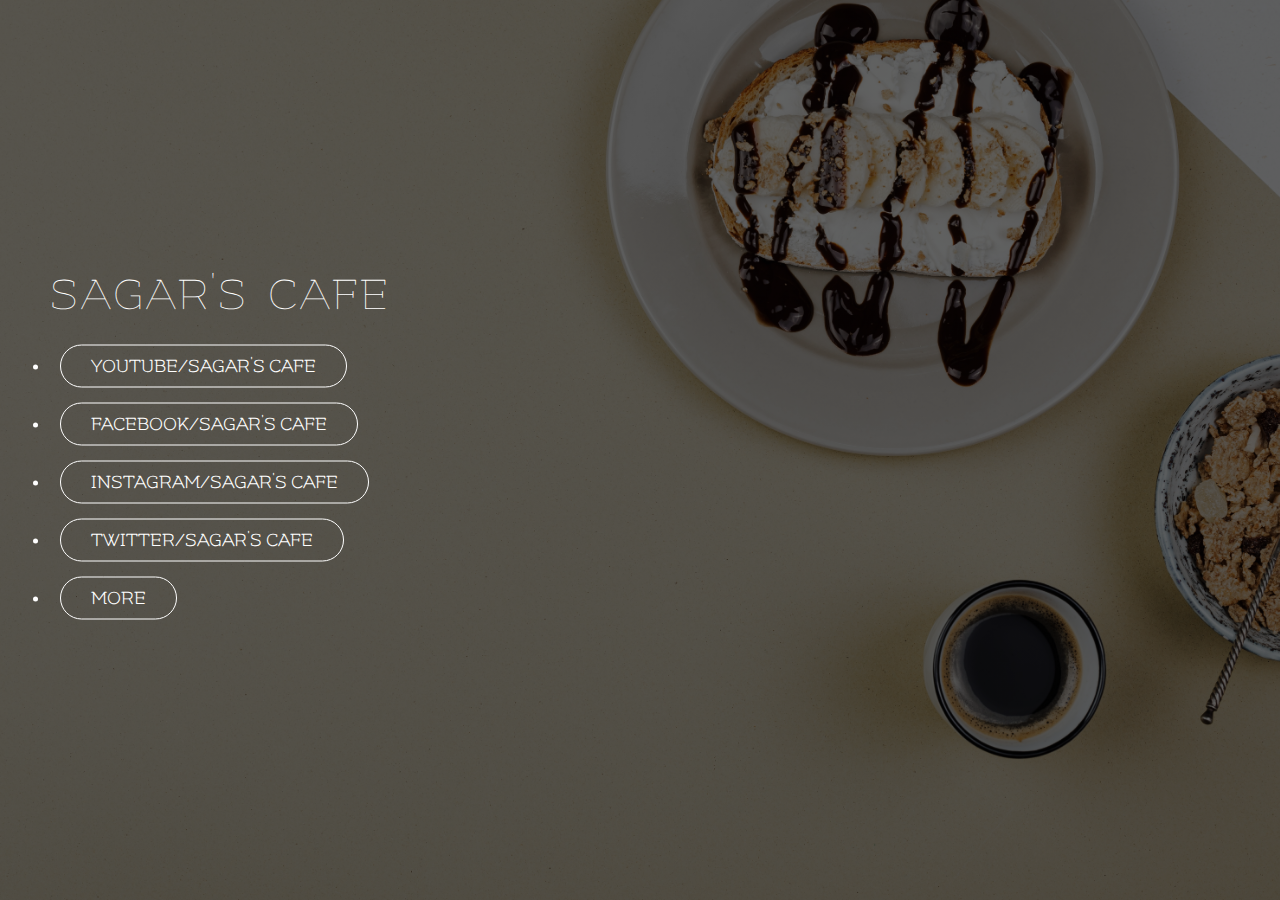
<file: about.html>
<!DOCTYPE html>
<html>
    <head>
        <title>ABOUT SAGAR'S CAFE</title>
        <link rel="shortcut icon" href="images/logo2.png">
        <link rel="stylesheet" type="text/css" href="css/about.css">
        <link href="https://fonts.googleapis.com/css2?family=Flamenco:wght@300&display=swap" rel="stylesheet">
    </head>
    <body>
        <header>
            <div class="main-content-header">
                <h1>SAGAR'S CAFE</h1>
                <li><a href="#" class="btn btn-full"> Youtube/sagar's cafe</a></li>
                <li><a href="#" class="btn btn-full"> Facebook/sagar's cafe</a></li>
                <li><a href="#" class="btn btn-full"> Instagram/sagar's cafe</a></li>
                <li><a href="#" class="btn btn-full"> Twitter/sagar's cafe</a></li>
                <li><a href="#" class="btn btn-full"> More</a></li> 
                </div>
        </header>
    </body>
</html>
</file>
<file: css/about.css>
*{
	margin: 0px;
	padding: 0px;
	box-sizing: border-box;
}
body{
	font-size: 20px;
	overflow-x: hidden;
	color: white;
	font-family: 'Flamenco', cursive;
}
header{
	background-image:linear-gradient(rgba(0,0,0,0.6),rgba(0,0,0,0.6)), url('../images/header2.jpg');
	background-size: cover;
	background-repeat: no-repeat;
	background-position: center;
	height: 100vh;
}

.row{
	max-width: 1180px;
	margin: 0 auto ;
}
.logo{
    height: 150px;
    width: auto;
    float: left;
    margin-top: 30px;
    
}
.main-content-header{
	width: 1180px;
	position: absolute;
	top: 50%;
	left: 50%;
	transform: translate(-50%, -50%);
}

h1{
	color: #fff;
	font-size: 240%;
	word-spacing: 5px;
	letter-spacing: 3px;
	margin-bottom: 20px;	
	text-transform: uppercase;
	font-weight: lighter;

}
.btn{
	display: inline-table;
	margin:10px;
	padding: 10px 30px; 
	text-decoration: none;
	text-transform: uppercase;
	border-radius: 200px;
	transition: background-color 0.2s, border 0.2s, color o.2;
}
.btn-full{
	background-color: transparent;
	color: #fff;
	margin-block-start: 5px;
	border: 1px solid #fff;

}
.btn-full:hover{
	background-color: #bf55ec;
}
@media only screen and (max-width: 1180px){
	.main-content-header{
		width: 100%;
		padding: 0 2%;
	}
}
</file>
